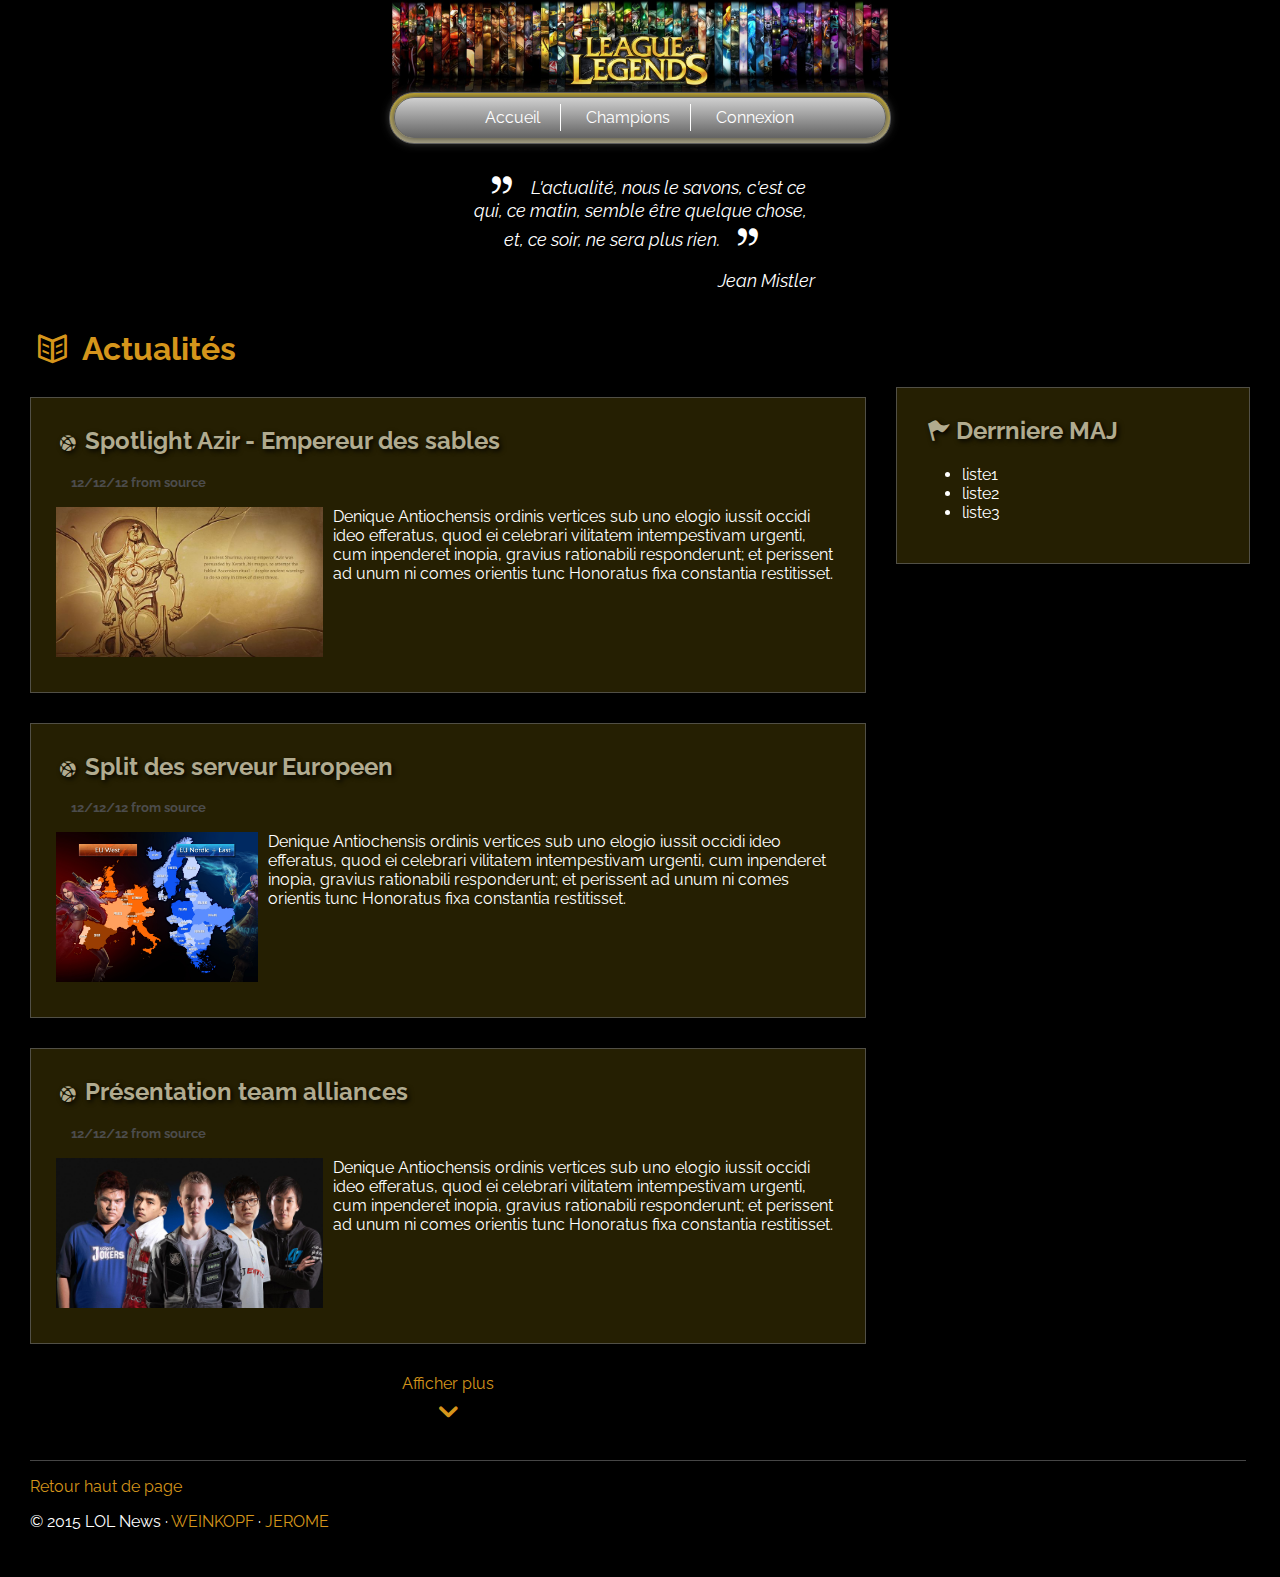
<file: index.html>
<!DOCTYPE html>
<html lang="fr">
  <head>
    <meta charset="utf-8">
    <meta name="Description" content="">
    <link rel="stylesheet" href="css/style.css" />
    <link rel="stylesheet" href="css/fontello.css" />
    <link rel="icon" href="image/icon.png">
    <link href='http://fonts.googleapis.com/css?family=Raleway' rel='stylesheet' type='text/css'>
    <title>LOL News</title>
  </head>

  <body>
    <div id="page">
      <header>
        <img id="logo" src="image/lol4.jpg" alt=""/>
      </header>
      <nav>
        <div id="cadrenav">
          <ul id="navigation">
            <li><a class="borduremenu" href="index.html">Accueil</a></li>
            <li><a class="borduremenu" href="champion.html">Champions</a></li>
            <li><a href="connexion.html">Connexion</a></li>
          </ul>
        </div>
      </nav>
      <blockquote>
        <cite><i class="icon-quote"></i>L'actualité, nous le savons, c'est ce qui, ce matin, semble être quelque chose, et, ce soir, ne sera plus rien.<i class="icon-quote"></i><br/></cite>
          <p id="src-quote">Jean Mistler</p>
      </blockquote>
      <article>
        <h1><i class="icon-book-open"></i> Actualités</h1>
        <section>
          <h2><i class="icon-network fontello"></i>Spotlight Azir - Empereur des sables</h2>
          <h4>12/12/12 from <a href="">source</a></h4>
          <img class="img-section" src="image/azir.jpg" alt=""/>
          <p>Denique Antiochensis ordinis vertices sub uno elogio iussit occidi ideo efferatus, quod ei celebrari vilitatem intempestivam urgenti, cum inpenderet inopia, gravius rationabili responderunt; et perissent ad unum ni comes orientis tunc Honoratus fixa constantia restitisset.</p>
          <a href="#"></a>
        </section>
        <section>
          <h2><i class="icon-network fontello"></i>Split des serveur Europeen</h2>
          <h4>12/12/12 from <a href="">source</a></h4>
          <img class="img-section" src="image/lcs-eu.jpg" alt=""/>
          <p>Denique Antiochensis ordinis vertices sub uno elogio iussit occidi ideo efferatus, quod ei celebrari vilitatem intempestivam urgenti, cum inpenderet inopia, gravius rationabili responderunt; et perissent ad unum ni comes orientis tunc Honoratus fixa constantia restitisset.</p>
          <a href="#"></a>
        </section>
        <section>
          <h2><i class="icon-network fontello"></i>Présentation team alliances</h2>
          <h4>12/12/12 from <a href="">source</a></h4>
          <img class="img-section" src="image/alliance.jpg" alt=""/>
          <p>Denique Antiochensis ordinis vertices sub uno elogio iussit occidi ideo efferatus, quod ei celebrari vilitatem intempestivam urgenti, cum inpenderet inopia, gravius rationabili responderunt; et perissent ad unum ni comes orientis tunc Honoratus fixa constantia restitisset.</p>
          <a href="#"></a>
        </section>
        <a class="link-down-open" href="">Afficher plus<i class="icon-down-open-1"></i></a>
      </article>
      <aside>
        <h2><i class="icon-flag"></i>Derrniere MAJ</h2>
        <ul>
          <li>liste1</li>
          <li>liste2</li>
          <li>liste3</li>
        </ul>
      </aside>
      <footer> 
        <p><a href="#">Retour haut de page</a></p>
        <p>&copy; 2015 LOL News &middot; <a href="#">WEINKOPF</a> &middot; <a href="#">JEROME</a></p>
      </footer>
    </div>
    <script src="#"></script>
  </body>
</html>
</file>
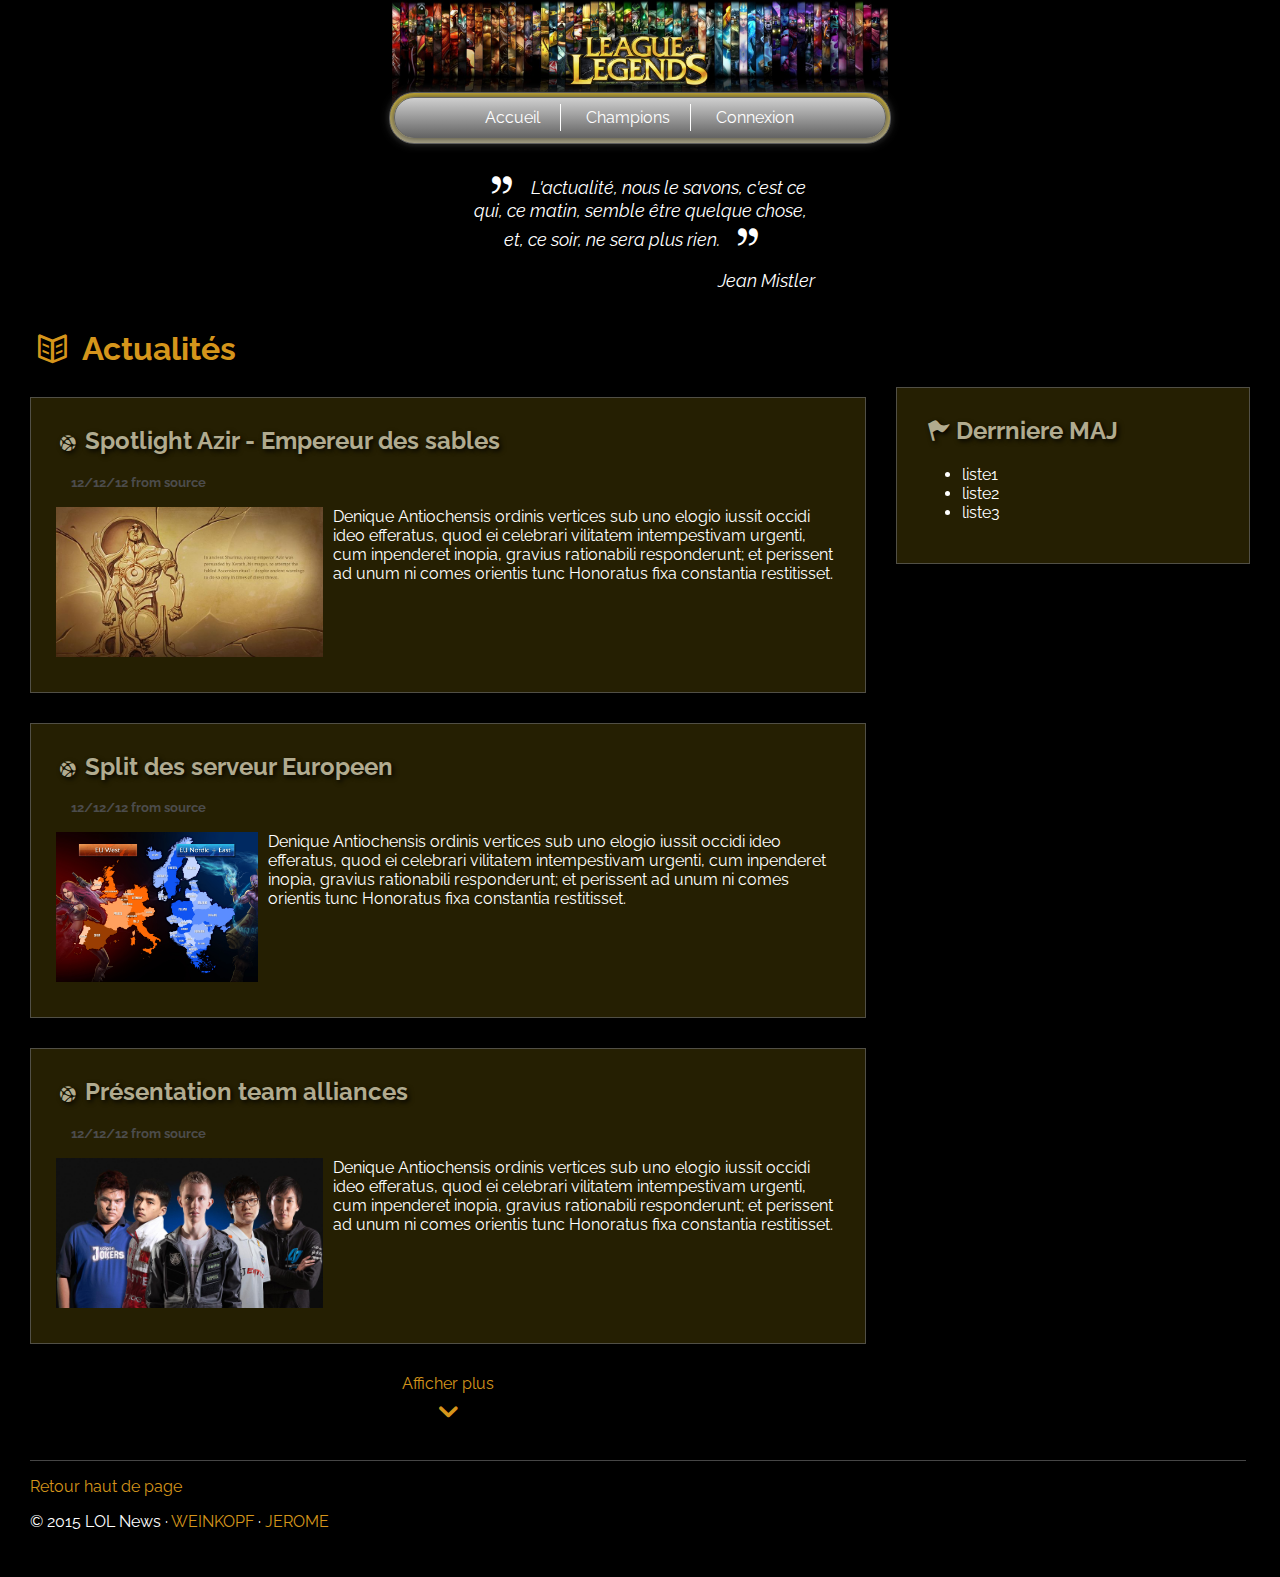
<file: www/index.html>
<!DOCTYPE html>
<html lang="fr">
  <head>
    <meta charset="utf-8">
    <meta name="Description" content="">
    <link rel="stylesheet" href="css/style.css" />
    <link rel="stylesheet" href="css/fontello.css" />
    <link rel="icon" href="image/icon.png">
    <link href='http://fonts.googleapis.com/css?family=Raleway' rel='stylesheet' type='text/css'>
    <title>LOL News</title>
  </head>

  <body>
    <div id="page">
      <header>
        <img id="logo" src="image/lol4.jpg" alt=""/>
      </header>
      <nav>
        <div id="cadrenav">
          <ul id="navigation">
            <li><a class="borduremenu" href="index.html">Accueil</a></li>
            <li><a class="borduremenu" href="champion.html">Champions</a></li>
            <li><a href="connexion.html">Connexion</a></li>
          </ul>
        </div>
      </nav>
      <blockquote>
        <cite><i class="icon-quote"></i>L'actualité, nous le savons, c'est ce qui, ce matin, semble être quelque chose, et, ce soir, ne sera plus rien.<i class="icon-quote"></i><br/></cite>
          <p id="src-quote">Jean Mistler</p>
      </blockquote>
      <noscript>
      	<p id="message_avertissement_javascript">
	      	Attention, ce site utilise Javascript !
      	</p>
      </noscript>
      <article>
        <h1><i class="icon-book-open"></i> Actualités</h1>
        <section>
          <h2><i class="icon-network fontello"></i>Spotlight Azir - Empereur des sables</h2>
          <h4>12/12/12 from <a href="">source</a></h4>
          <img class="img-section" src="image/azir.jpg" alt=""/>
          <p>Denique Antiochensis ordinis vertices sub uno elogio iussit occidi ideo efferatus, quod ei celebrari vilitatem intempestivam urgenti, cum inpenderet inopia, gravius rationabili responderunt; et perissent ad unum ni comes orientis tunc Honoratus fixa constantia restitisset.</p>
          <a href="#"></a>
        </section>
        <section>
          <h2><i class="icon-network fontello"></i>Split des serveur Europeen</h2>
          <h4>12/12/12 from <a href="">source</a></h4>
          <img class="img-section" src="image/lcs-eu.jpg" alt=""/>
          <p>Denique Antiochensis ordinis vertices sub uno elogio iussit occidi ideo efferatus, quod ei celebrari vilitatem intempestivam urgenti, cum inpenderet inopia, gravius rationabili responderunt; et perissent ad unum ni comes orientis tunc Honoratus fixa constantia restitisset.</p>
          <a href="#"></a>
        </section>
        <section>
          <h2><i class="icon-network fontello"></i>Présentation team alliances</h2>
          <h4>12/12/12 from <a href="">source</a></h4>
          <img class="img-section" src="image/alliance.jpg" alt=""/>
          <p>Denique Antiochensis ordinis vertices sub uno elogio iussit occidi ideo efferatus, quod ei celebrari vilitatem intempestivam urgenti, cum inpenderet inopia, gravius rationabili responderunt; et perissent ad unum ni comes orientis tunc Honoratus fixa constantia restitisset.</p>
          <a href="#"></a>
        </section>
        <a class="link-down-open" href="">Afficher plus<i class="icon-down-open-1"></i></a>
      </article>
      <aside>
        <h2><i class="icon-flag"></i>Derrniere MAJ</h2>
        <ul>
          <li>liste1</li>
          <li>liste2</li>
          <li>liste3</li>
        </ul>
      </aside>
      <footer> 
        <p><a href="#">Retour haut de page</a></p>
        <p>&copy; 2015 LOL News &middot; <a href="#">WEINKOPF</a> &middot; <a href="#">JEROME</a></p>
      </footer>
    </div>
    <script src="#"></script>
  </body>
</html>
</file>
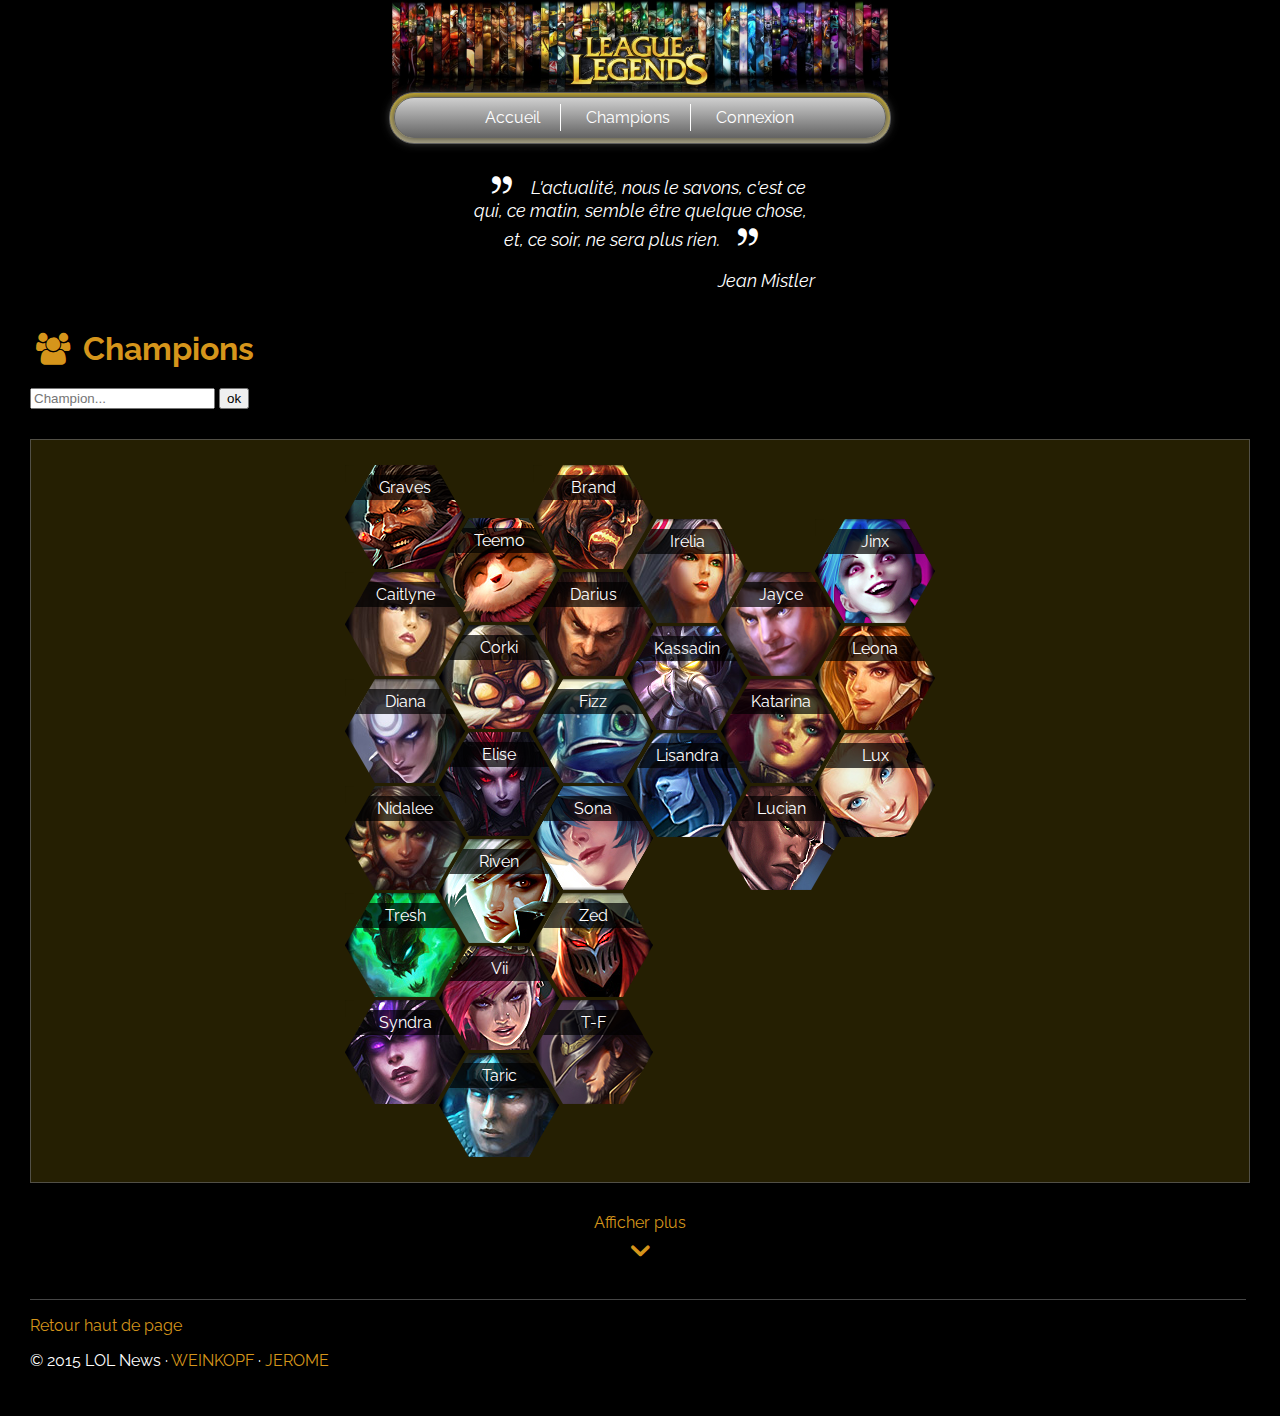
<file: champion.html>
<!DOCTYPE html>
<html lang="fr">
  <head>
    <meta charset="utf-8">
    <meta name="Description" content="">
    <link rel="stylesheet" href="css/style.css" />
    <link rel="stylesheet" href="css/fontello.css" />
    <link rel="icon" href="image/icon.png">
    <link href='http://fonts.googleapis.com/css?family=Raleway' rel='stylesheet' type='text/css'>
    <title>LOL News</title>
  </head>

  <body>
    <div id="page">
      <header>
        <img id="logo" src="image/lol4.jpg" alt=""/>
      </header>
      <nav>
        <div id="cadrenav">
          <ul id="navigation">
            <li><a class="borduremenu" href="index.html">Accueil</a></li>
            <li><a class="borduremenu" href="champion.html">Champions</a></li>
            <li><a href="connexion.html">Connexion</a></li>
          </ul>
        </div>
      </nav>
      <blockquote>
        <cite><i class="icon-quote"></i>L'actualité, nous le savons, c'est ce qui, ce matin, semble être quelque chose, et, ce soir, ne sera plus rien.<i class="icon-quote"></i><br></cite>
          <p id="src-quote">Jean Mistler</p>
      </blockquote>
      <article class="champion">
        <h1><i class="icon-users"></i> Champions</h1>
        <div id="recherche">
          <input type="search" placeholder="Champion..." name="search">
          <input type="submit" value="ok">
        </div>
        <section >
          <div class="row-block-hexagon">
            <div class="block-hexagon">
              <div class="hex-row">
                  <div class="hex"><div class="left"></div><div class="middle"><img class="img-champion" src="image/champions/graves-test.png" alt="graves"/><div class="trapezoid"><p class="name-champion">Graves</p></div></div><div class="right"></div></div>
                  <div class="hex even"><div class="left"></div><div class="middle"><img class="img-champion" src="image/champions/Teemo.png" alt="teemo"/><div class="trapezoid"><p class="name-champion">Teemo</p></div></div><div class="right"></div></div>
                  <div class="hex"><div class="left"></div><div class="middle"><img class="img-champion" src="image/champions/Brand.png" alt="Brand"/><div class="trapezoid"><p class="name-champion">Brand</p></div></div><div class="right"></div></div>
              </div>
              <div class="hex-row">
                  <div class="hex"><div class="left"></div><div class="middle"><img class="img-champion" src="image/champions/Caitlyne.png" alt="Caitlyne"/><div class="trapezoid"><p class="name-champion">Caitlyne</p></div></div><div class="right"></div></div>
                  <div class="hex even"><div class="left"></div><div class="middle"><img class="img-champion" src="image/champions/Corki.png" alt="Corki"/><div class="trapezoid"><p class="name-champion">Corki</p></div></div><div class="right"></div></div>
                  <div class="hex"><div class="left"></div><div class="middle"><img class="img-champion" src="image/champions/Darius.png" alt="Darius"/><div class="trapezoid"><p class="name-champion">Darius</p></div></div><div class="right"></div></div>
              </div>
              <div class="hex-row">
                  <div class="hex"><div class="left"></div><div class="middle"><img class="img-champion" src="image/champions/Diana.png" alt="Diana"/><div class="trapezoid"><p class="name-champion">Diana</p></div></div><div class="right"></div></div>
                  <div class="hex even"><div class="left"></div><div class="middle"><img class="img-champion" src="image/champions/Elise.png" alt="Elise"/><div class="trapezoid"><p class="name-champion">Elise</p></div></div><div class="right"></div></div>
                  <div class="hex"><div class="left"></div><div class="middle"><img class="img-champion" src="image/champions/Fizz.png" alt="Fizz"/><div class="trapezoid"><p class="name-champion">Fizz</p></div></div><div class="right"></div></div>
              </div>
          </div>
          <div class="block-hexagon block-hexagon-middle">
              <div class="hex-row">
                  <div class="hex"><div class="left"></div><div class="middle"><img class="img-champion" src="image/champions/Irelia.png" alt="Irelia"/><div class="trapezoid"><p class="name-champion">Irelia</p></div></div><div class="right"></div></div>
                  <div class="hex even"><div class="left"></div><div class="middle"><img class="img-champion" src="image/champions/Jayce.png" alt="Jayce"/><div class="trapezoid"><p class="name-champion">Jayce</p></div></div><div class="right"></div></div>
                  <div class="hex"><div class="left"></div><div class="middle"><img class="img-champion" src="image/champions/Jinx.png" alt="Jinx"/><div class="trapezoid"><p class="name-champion">Jinx</p></div></div><div class="right"></div></div>
              </div>
              <div class="hex-row">
                  <div class="hex"><div class="left"></div><div class="middle"><img class="img-champion" src="image/champions/Kassadin.png" alt="Kassadin"/><div class="trapezoid"><p class="name-champion">Kassadin</p></div></div><div class="right"></div></div>
                  <div class="hex even"><div class="left"></div><div class="middle"><img class="img-champion" src="image/champions/Katarina.png" alt="Katarina"/><div class="trapezoid"><p class="name-champion">Katarina</p></div></div><div class="right"></div></div>
                  <div class="hex"><div class="left"></div><div class="middle"><img class="img-champion" src="image/champions/Leona.png" alt="Leona"/><div class="trapezoid"><p class="name-champion">Leona</p></div></div><div class="right"></div></div>
              </div>
              <div class="hex-row">
                  <div class="hex"><div class="left"></div><div class="middle"><img class="img-champion" src="image/champions/Lisandra.png" alt="Lisandra"/><div class="trapezoid"><p class="name-champion">Lisandra</p></div></div><div class="right"></div></div>
                  <div class="hex even"><div class="left"></div><div class="middle"><img class="img-champion" src="image/champions/Lucian.png" alt="Lucian"/><div class="trapezoid"><p class="name-champion">Lucian</p></div></div><div class="right"></div></div>
                  <div class="hex"><div class="left"></div><div class="middle"><img class="img-champion" src="image/champions/Lux.png" alt="Lux"/><div class="trapezoid"><p class="name-champion">Lux</p></div></div><div class="right"></div></div>
              </div>
          </div>
          <div class="block-hexagon hex3">
              <div class="hex-row">
                  <div class="hex"><div class="left"></div><div class="middle"><img class="img-champion" src="image/champions/Nidalee.png" alt="Nidalee"/><div class="trapezoid"><p class="name-champion">Nidalee</p></div></div><div class="right"></div></div>
                  <div class="hex even"><div class="left"></div><div class="middle"><img class="img-champion" src="image/champions/Riven.png" alt="Riven"/><div class="trapezoid"><p class="name-champion">Riven</p></div></div><div class="right"></div></div>
                  <div class="hex"><div class="left"></div><div class="middle"><img class="img-champion" src="image/champions/Sona.png" alt="Sona"/><div class="trapezoid"><p class="name-champion">Sona</p></div></div><div class="right"></div></div>
              </div>
              <div class="hex-row">
                  <div class="hex"><div class="left"></div><div class="middle"><img class="img-champion" src="image/champions/Tresh.png" alt="Tresh"/><div class="trapezoid"><p class="name-champion">Tresh</p></div></div><div class="right"></div></div>
                  <div class="hex even"><div class="left"></div><div class="middle"><img class="img-champion" src="image/champions/Vii.png" alt="Vii"/><div class="trapezoid"><p class="name-champion">Vii</p></div></div><div class="right"></div></div>
                  <div class="hex"><div class="left"></div><div class="middle"><img class="img-champion" src="image/champions/Zed.png" alt="Zed"/><div class="trapezoid"><p class="name-champion">Zed</p></div></div><div class="right"></div></div>
              </div>
              <div class="hex-row">
                  <div class="hex"><div class="left"></div><div class="middle"><img class="img-champion" src="image/champions/Syndra.png" alt="Syndra"/><div class="trapezoid"><p class="name-champion">Syndra</p></div></div><div class="right"></div></div>
                  <div class="hex even"><div class="left"></div><div class="middle"><img class="img-champion" src="image/champions/Taric.png" alt="Taric"/><div class="trapezoid"><p class="name-champion">Taric</p></div></div><div class="right"></div></div>
                  <div class="hex"><div class="left"></div><div class="middle"><img class="img-champion" src="image/champions/tf.png" alt="tf"/><div class="trapezoid"><p class="name-champion">T-F</p></div></div><div class="right"></div></div>
              </div>
          </div>
        </div>
        </section>
        <a class="link-down-open" href="">Afficher plus<i class="icon-down-open-1"></i></a>
      </article>
      <footer> 
        <p><a href="#">Retour haut de page</a></p>
        <p>&copy; 2015 LOL News &middot; <a href="#">WEINKOPF</a> &middot; <a href="#">JEROME</a></p>
      </footer>
    </div>
    <script src="#"></script>
  </body>
</html>
</file>
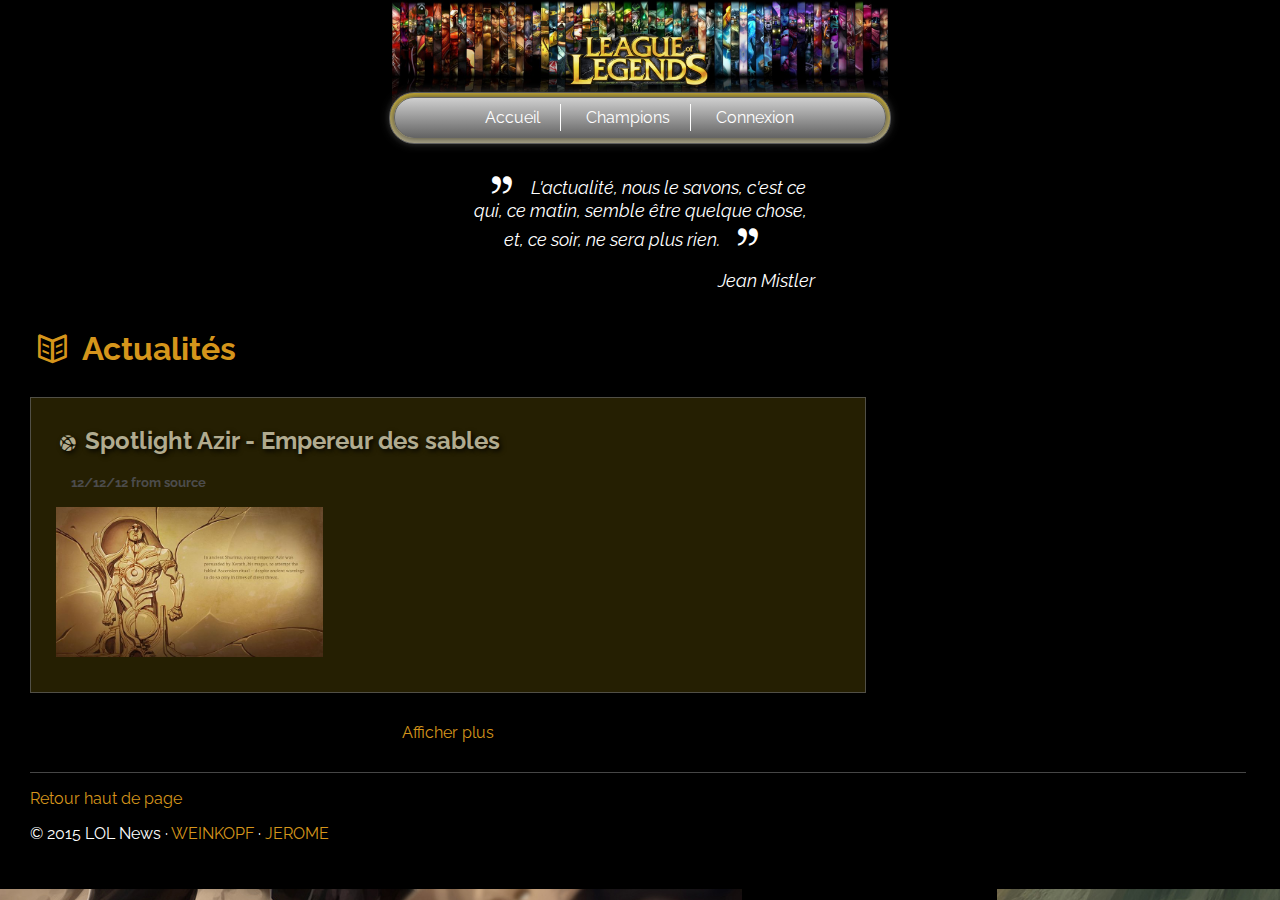
<file: connexion.html>
<!DOCTYPE html>
<html lang="fr">
  <head>
    <meta charset="utf-8">
    <meta name="Description" content="">
    <link rel="stylesheet" href="css/style.css" />
    <link rel="stylesheet" href="css/fontello.css" />
    <link rel="icon" href="image/icon.png">
    <link href='http://fonts.googleapis.com/css?family=Raleway' rel='stylesheet' type='text/css'>
    <title>LOL News</title>
  </head>

  <body>
    <div id="page">
      <header>
        <img id="logo" src="image/lol4.jpg" alt=""/>
      </header>
      <nav>
        <div id="cadrenav">
          <ul id="navigation">
            <li><a class="borduremenu" href="index.html">Accueil</a></li>
            <li><a class="borduremenu" href="champion.html">Champions</a></li>
            <li><a href="connexion.html">Connexion</a></li>
          </ul>
        </div>
      </nav>
      <blockquote>
        <cite><i class="icon-quote"></i>L'actualité, nous le savons, c'est ce qui, ce matin, semble être quelque chose, et, ce soir, ne sera plus rien.<i class="icon-quote"></i></br></cite>
          <p id="src-quote">Jean Mistler</p>
      </blockquote>
      <article>
        <h1><i class="icon-book-open"></i> Actualités</h1>
        <section>
          <h2><i class="icon-network fontello"></i>Spotlight Azir - Empereur des sables</h2>
          <h4>12/12/12 from <a href="">source</a></h4>
          <img class="img-section" src="image/azir.jpg" alt=""/>
          
        </section>
        <a class="link-down-open" href="">Afficher plus<i class="icon-down-open"></i></a>
      </article>
      <footer> 
        <p><a href="#">Retour haut de page</a></p>
        <p>&copy; 2015 LOL News &middot; <a href="#">WEINKOPF</a> &middot; <a href="#">JEROME</a></p>
      </footer>
    </div>
    <script src="#"></script>
  </body>
</html>
</file>
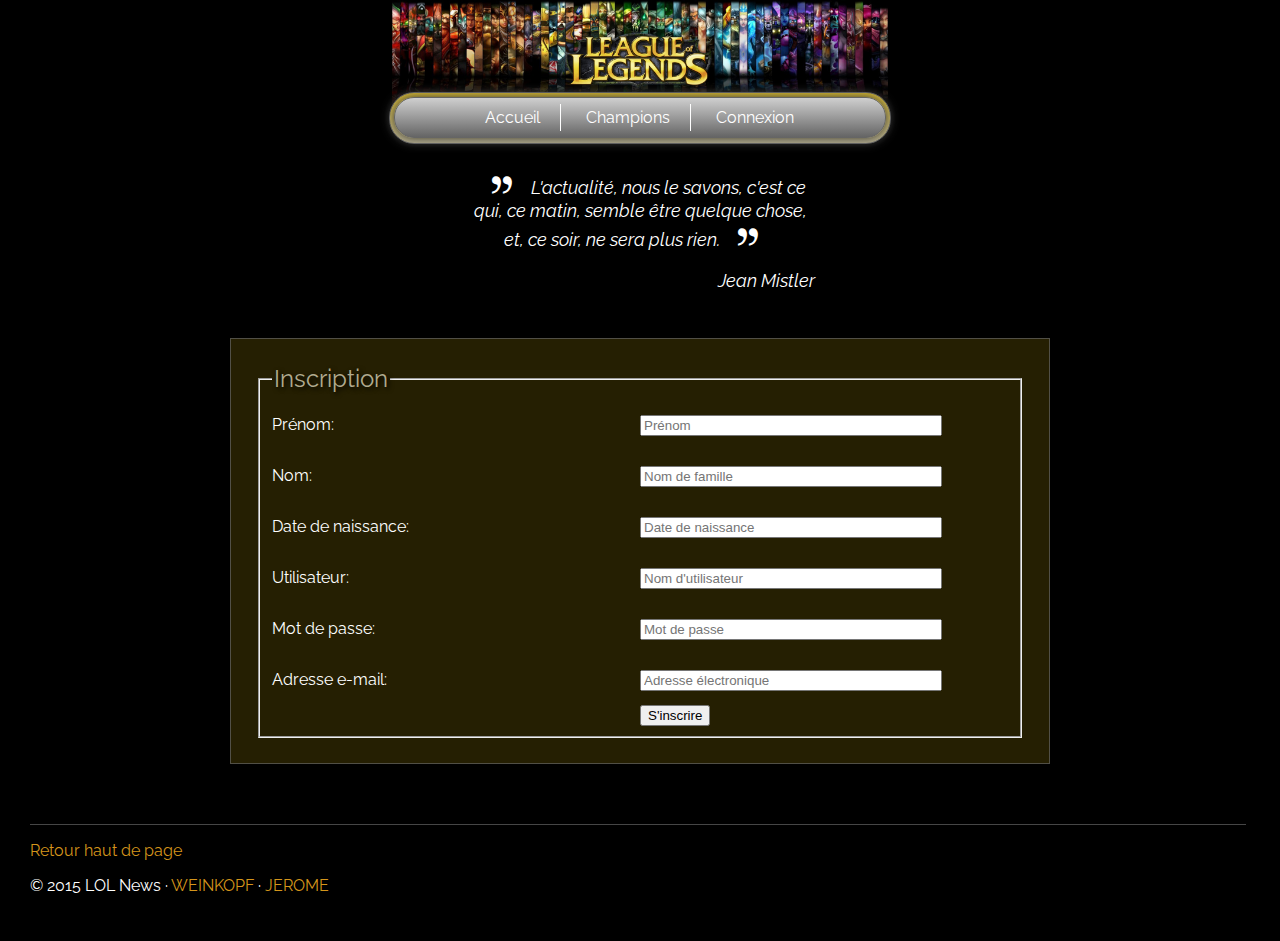
<file: inscription.html>
<!DOCTYPE html>
<html lang="fr">
  <head>
    <meta charset="utf-8">
    <meta name="Description" content="">
    <link rel="stylesheet" href="css/style.css" />
    <link rel="stylesheet" href="css/fontello.css" />
    <link rel="icon" href="image/icon.png">
    <link href='http://fonts.googleapis.com/css?family=Raleway' rel='stylesheet' type='text/css'>
    <title>LOL News</title>
  </head>

  <body>
    <div id="page">
      <header>
        <img id="logo" src="image/lol4.jpg" alt=""/>
      </header>
      <nav>
        <div id="cadrenav">
          <ul id="navigation">
            <li><a class="borduremenu" href="index.html">Accueil</a></li>
            <li><a class="borduremenu" href="champion.html">Champions</a></li>
            <li><a href="connexion.html">Connexion</a></li>
          </ul>
        </div>
      </nav>
      <blockquote>
        <cite><i class="icon-quote"></i>L'actualité, nous le savons, c'est ce qui, ce matin, semble être quelque chose, et, ce soir, ne sera plus rien.<i class="icon-quote"></i><br/></cite>
          <p id="src-quote">Jean Mistler</p>
      </blockquote>
      <article id="article_connexion">
	  	<section id="section_connexion">
			<form method="post" action="inscription.php" onSubmit="return(VerifForm(this))">
					<fieldset class="fieldset_cadre">
						<legend class="legend_cadre">Inscription</legend>
						<div class="champInscription"><p>Prénom:</p><input type="text" placeholder="Prénom" name="prenom" required /></div>
						<div class="champInscription"><p>Nom:</p><input type="text" placeholder="Nom de famille" name="nom" required /></div>
						<div class="champInscription"><p>Date de naissance:</p><input type="text" placeholder="Date de naissance" name="dateNaissance" required /></div>
						<div class="champInscription"><p>Utilisateur:</p><input type="text" placeholder="Nom d'utilisateur" name="nomUtilisateur" required /></div>
						<div class="champInscription"><p>Mot de passe:</p><input type="password" placeholder="Mot de passe" name="mdp" required /></div>
						<div class="champInscription"><p>Adresse e-mail:</p><input type="text" placeholder="Adresse électronique" name="email" id="email" required /></div>
						
						<input type="submit" alt="Inscritption" id="btnInscription" value="S'inscrire" />
					</fieldset>
				</form>
		</section>
      </article>
      <footer> 
        <p><a href="#">Retour haut de page</a></p>
        <p>&copy; 2015 LOL News &middot; <a href="#">WEINKOPF</a> &middot; <a href="#">JEROME</a></p>
      </footer>
    </div>
    <script src="#"></script>
  </body>
</html>
</file>
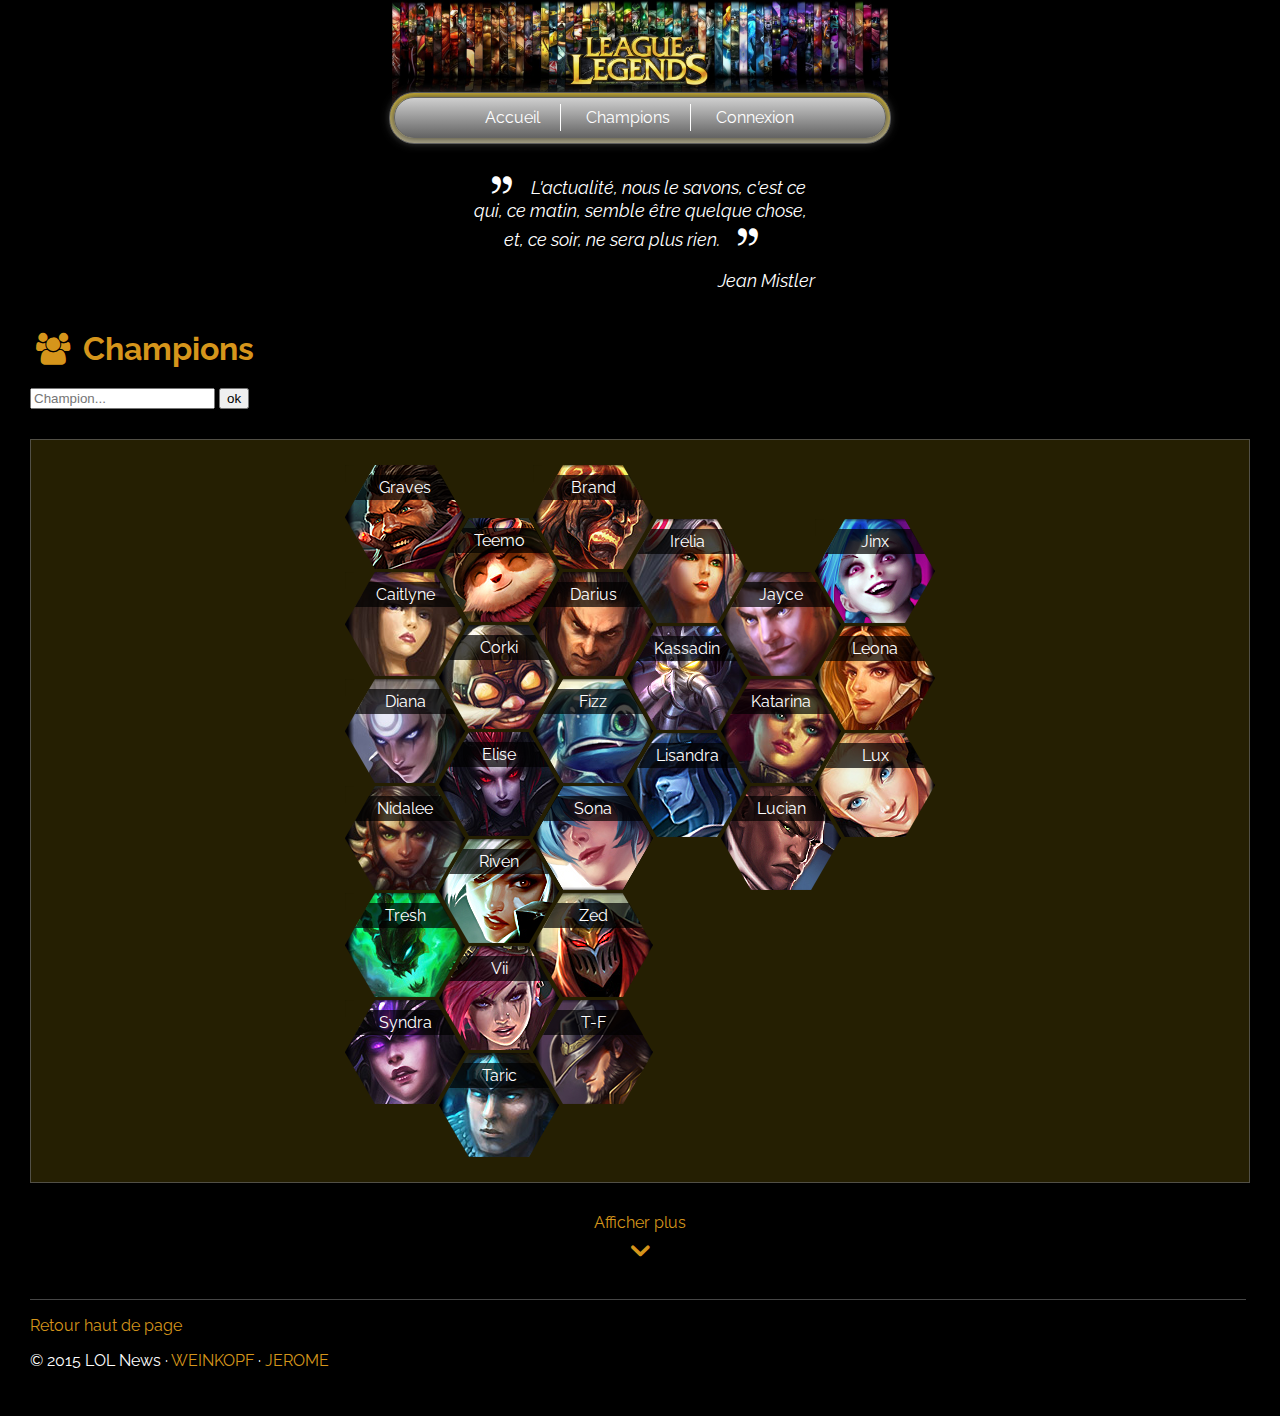
<file: www/champion.html>
<!DOCTYPE html>
<html lang="fr">
  <head>
    <meta charset="utf-8">
    <meta name="Description" content="">
    <link rel="stylesheet" href="css/style.css" />
    <link rel="stylesheet" href="css/fontello.css" />
    <link rel="icon" href="image/icon.png">
    <link href='http://fonts.googleapis.com/css?family=Raleway' rel='stylesheet' type='text/css'>
    <title>LOL News</title>
  </head>

  <body>
    <div id="page">
      <header>
        <img id="logo" src="image/lol4.jpg" alt=""/>
      </header>
      <nav>
        <div id="cadrenav">
          <ul id="navigation">
            <li><a class="borduremenu" href="index.html">Accueil</a></li>
            <li><a class="borduremenu" href="champion.html">Champions</a></li>
            <li><a href="connexion.html">Connexion</a></li>
          </ul>
        </div>
      </nav>
      <blockquote>
        <cite><i class="icon-quote"></i>L'actualité, nous le savons, c'est ce qui, ce matin, semble être quelque chose, et, ce soir, ne sera plus rien.<i class="icon-quote"></i><br></cite>
          <p id="src-quote">Jean Mistler</p>
      </blockquote>
      <noscript>
        <p id="message_avertissement_javascript">
          Attention, ce site utilise Javascript !
        </p>
      </noscript>
      <article class="champion">
        <h1><i class="icon-users"></i> Champions</h1>
        <div id="recherche">
          <input type="search" placeholder="Champion..." name="search">
          <input type="submit" value="ok">
        </div>
        <section >
          <div class="row-block-hexagon">
            <div class="block-hexagon">
              <div class="hex-row">
                  <div class="hex"><div class="left"></div><div class="middle"><img class="img-champion" src="image/champions/graves-test.png" alt="graves"/><div class="trapezoid"><p class="name-champion">Graves</p></div></div><div class="right"></div></div>
                  <div class="hex even"><div class="left"></div><div class="middle"><img class="img-champion" src="image/champions/Teemo.png" alt="teemo"/><div class="trapezoid"><p class="name-champion">Teemo</p></div></div><div class="right"></div></div>
                  <div class="hex"><div class="left"></div><div class="middle"><img class="img-champion" src="image/champions/Brand.png" alt="Brand"/><div class="trapezoid"><p class="name-champion">Brand</p></div></div><div class="right"></div></div>
              </div>
              <div class="hex-row">
                  <div class="hex"><div class="left"></div><div class="middle"><img class="img-champion" src="image/champions/Caitlyne.png" alt="Caitlyne"/><div class="trapezoid"><p class="name-champion">Caitlyne</p></div></div><div class="right"></div></div>
                  <div class="hex even"><div class="left"></div><div class="middle"><img class="img-champion" src="image/champions/Corki.png" alt="Corki"/><div class="trapezoid"><p class="name-champion">Corki</p></div></div><div class="right"></div></div>
                  <div class="hex"><div class="left"></div><div class="middle"><img class="img-champion" src="image/champions/Darius.png" alt="Darius"/><div class="trapezoid"><p class="name-champion">Darius</p></div></div><div class="right"></div></div>
              </div>
              <div class="hex-row">
                  <div class="hex"><div class="left"></div><div class="middle"><img class="img-champion" src="image/champions/Diana.png" alt="Diana"/><div class="trapezoid"><p class="name-champion">Diana</p></div></div><div class="right"></div></div>
                  <div class="hex even"><div class="left"></div><div class="middle"><img class="img-champion" src="image/champions/Elise.png" alt="Elise"/><div class="trapezoid"><p class="name-champion">Elise</p></div></div><div class="right"></div></div>
                  <div class="hex"><div class="left"></div><div class="middle"><img class="img-champion" src="image/champions/Fizz.png" alt="Fizz"/><div class="trapezoid"><p class="name-champion">Fizz</p></div></div><div class="right"></div></div>
              </div>
          </div>
          <div class="block-hexagon block-hexagon-middle">
              <div class="hex-row">
                  <div class="hex"><div class="left"></div><div class="middle"><img class="img-champion" src="image/champions/Irelia.png" alt="Irelia"/><div class="trapezoid"><p class="name-champion">Irelia</p></div></div><div class="right"></div></div>
                  <div class="hex even"><div class="left"></div><div class="middle"><img class="img-champion" src="image/champions/Jayce.png" alt="Jayce"/><div class="trapezoid"><p class="name-champion">Jayce</p></div></div><div class="right"></div></div>
                  <div class="hex"><div class="left"></div><div class="middle"><img class="img-champion" src="image/champions/Jinx.png" alt="Jinx"/><div class="trapezoid"><p class="name-champion">Jinx</p></div></div><div class="right"></div></div>
              </div>
              <div class="hex-row">
                  <div class="hex"><div class="left"></div><div class="middle"><img class="img-champion" src="image/champions/Kassadin.png" alt="Kassadin"/><div class="trapezoid"><p class="name-champion">Kassadin</p></div></div><div class="right"></div></div>
                  <div class="hex even"><div class="left"></div><div class="middle"><img class="img-champion" src="image/champions/Katarina.png" alt="Katarina"/><div class="trapezoid"><p class="name-champion">Katarina</p></div></div><div class="right"></div></div>
                  <div class="hex"><div class="left"></div><div class="middle"><img class="img-champion" src="image/champions/Leona.png" alt="Leona"/><div class="trapezoid"><p class="name-champion">Leona</p></div></div><div class="right"></div></div>
              </div>
              <div class="hex-row">
                  <div class="hex"><div class="left"></div><div class="middle"><img class="img-champion" src="image/champions/Lisandra.png" alt="Lisandra"/><div class="trapezoid"><p class="name-champion">Lisandra</p></div></div><div class="right"></div></div>
                  <div class="hex even"><div class="left"></div><div class="middle"><img class="img-champion" src="image/champions/Lucian.png" alt="Lucian"/><div class="trapezoid"><p class="name-champion">Lucian</p></div></div><div class="right"></div></div>
                  <div class="hex"><div class="left"></div><div class="middle"><img class="img-champion" src="image/champions/Lux.png" alt="Lux"/><div class="trapezoid"><p class="name-champion">Lux</p></div></div><div class="right"></div></div>
              </div>
          </div>
          <div class="block-hexagon hex3">
              <div class="hex-row">
                  <div class="hex"><div class="left"></div><div class="middle"><img class="img-champion" src="image/champions/Nidalee.png" alt="Nidalee"/><div class="trapezoid"><p class="name-champion">Nidalee</p></div></div><div class="right"></div></div>
                  <div class="hex even"><div class="left"></div><div class="middle"><img class="img-champion" src="image/champions/Riven.png" alt="Riven"/><div class="trapezoid"><p class="name-champion">Riven</p></div></div><div class="right"></div></div>
                  <div class="hex"><div class="left"></div><div class="middle"><img class="img-champion" src="image/champions/Sona.png" alt="Sona"/><div class="trapezoid"><p class="name-champion">Sona</p></div></div><div class="right"></div></div>
              </div>
              <div class="hex-row">
                  <div class="hex"><div class="left"></div><div class="middle"><img class="img-champion" src="image/champions/Tresh.png" alt="Tresh"/><div class="trapezoid"><p class="name-champion">Tresh</p></div></div><div class="right"></div></div>
                  <div class="hex even"><div class="left"></div><div class="middle"><img class="img-champion" src="image/champions/Vii.png" alt="Vii"/><div class="trapezoid"><p class="name-champion">Vii</p></div></div><div class="right"></div></div>
                  <div class="hex"><div class="left"></div><div class="middle"><img class="img-champion" src="image/champions/Zed.png" alt="Zed"/><div class="trapezoid"><p class="name-champion">Zed</p></div></div><div class="right"></div></div>
              </div>
              <div class="hex-row">
                  <div class="hex"><div class="left"></div><div class="middle"><img class="img-champion" src="image/champions/Syndra.png" alt="Syndra"/><div class="trapezoid"><p class="name-champion">Syndra</p></div></div><div class="right"></div></div>
                  <div class="hex even"><div class="left"></div><div class="middle"><img class="img-champion" src="image/champions/Taric.png" alt="Taric"/><div class="trapezoid"><p class="name-champion">Taric</p></div></div><div class="right"></div></div>
                  <div class="hex"><div class="left"></div><div class="middle"><img class="img-champion" src="image/champions/tf.png" alt="tf"/><div class="trapezoid"><p class="name-champion">T-F</p></div></div><div class="right"></div></div>
              </div>
          </div>
        </div>
        </section>
        <a class="link-down-open" href="">Afficher plus<i class="icon-down-open-1"></i></a>
      </article>
      <footer> 
        <p><a href="#">Retour haut de page</a></p>
        <p>&copy; 2015 LOL News &middot; <a href="#">WEINKOPF</a> &middot; <a href="#">JEROME</a></p>
      </footer>
    </div>
    <script src="#"></script>
  </body>
</html>
</file>
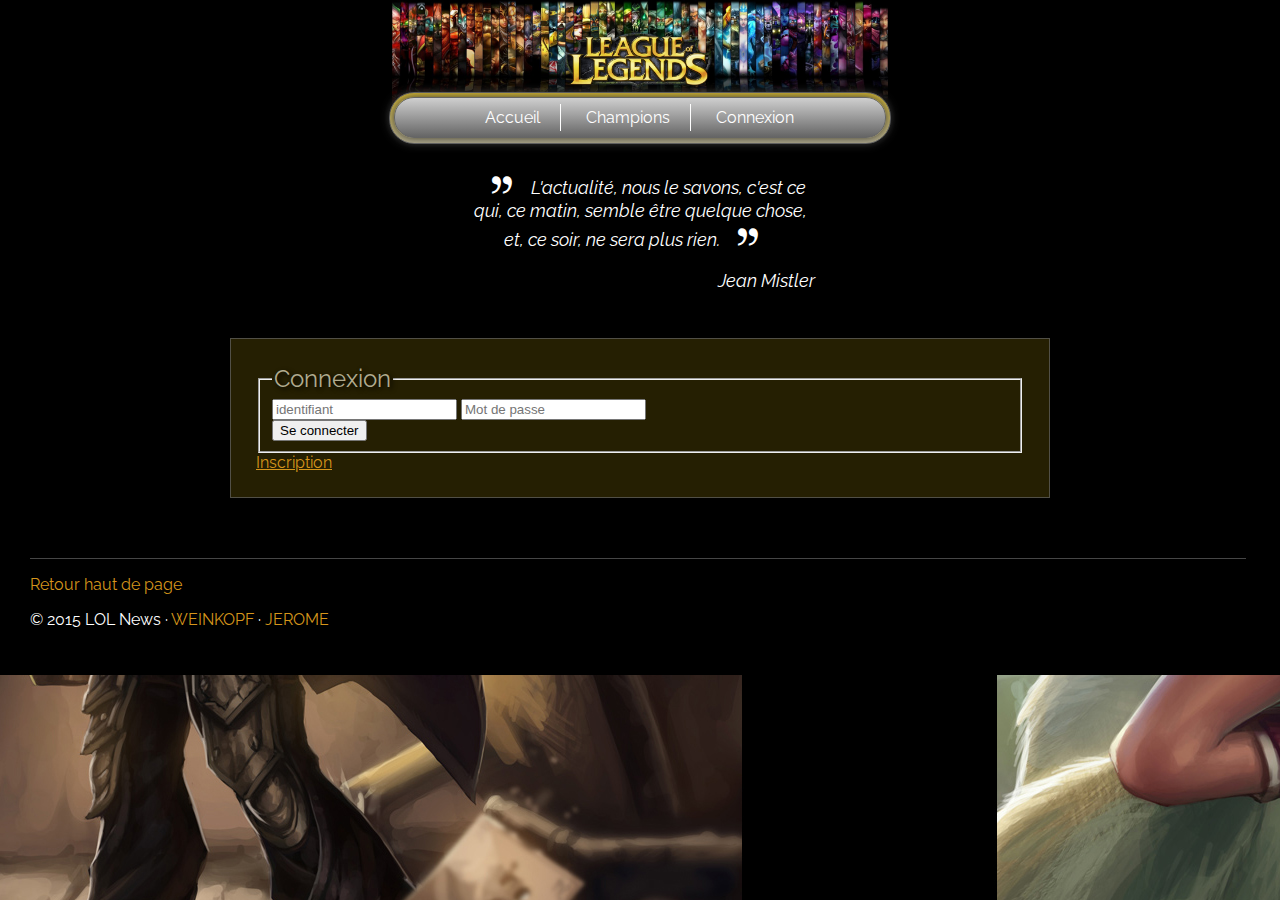
<file: www/connexion.html>
<!DOCTYPE html>
<html lang="fr">
  <head>
    <meta charset="utf-8">
    <meta name="Description" content="">
    <link rel="stylesheet" href="css/style.css" />
    <link rel="stylesheet" href="css/fontello.css" />
    <link rel="icon" href="image/icon.png">
    <link href='http://fonts.googleapis.com/css?family=Raleway' rel='stylesheet' type='text/css'>
    <title>LOL News</title>
  </head>

  <body>
    <div id="page">
      <header>
        <img id="logo" src="image/lol4.jpg" alt=""/>
      </header>
      <nav>
        <div id="cadrenav">
          <ul id="navigation">
            <li><a class="borduremenu" href="index.html">Accueil</a></li>
            <li><a class="borduremenu" href="champion.html">Champions</a></li>
            <li><a href="connexion.html">Connexion</a></li>
          </ul>
        </div>
      </nav>
      <blockquote>
        <cite><i class="icon-quote"></i>L'actualité, nous le savons, c'est ce qui, ce matin, semble être quelque chose, et, ce soir, ne sera plus rien.<i class="icon-quote"></i><br/></cite>
          <p id="src-quote">Jean Mistler</p>
      </blockquote>
      <noscript>
        <p id="message_avertissement_javascript">
          Attention, ce site utilise Javascript !
        </p>
      </noscript>
      <article id="article_connexion">
	  	<section id="section_connexion">
			<form id="form_connection" method="" name="form_connexion" action="">
				<fieldset class="fieldset_cadre">
						<legend class="legend_cadre">Connexion</legend>
						<input type="text" placeholder="identifiant" maxlength="40" id="identifiant" name="username" required />
						<input type="password" placeholder="Mot de passe" maxlength="40" id="motdepasse" name="userpwd" required /><br />
						<input type="submit" name="connexion" id="btn_connexion" value="Se connecter" />
            <span id="reponse"></span>
				</fieldset>
			</form>
			<a href="inscription.html">Inscription</a>
		</section>
      </article>
      <footer> 
        <p><a href="#">Retour haut de page</a></p>
        <p>&copy; 2015 LOL News &middot; <a href="#">WEINKOPF</a> &middot; <a href="#">JEROME</a></p>
      </footer>
    </div>
    <script src="js/ajax.js"></script>
  </body>
</html>
</file>
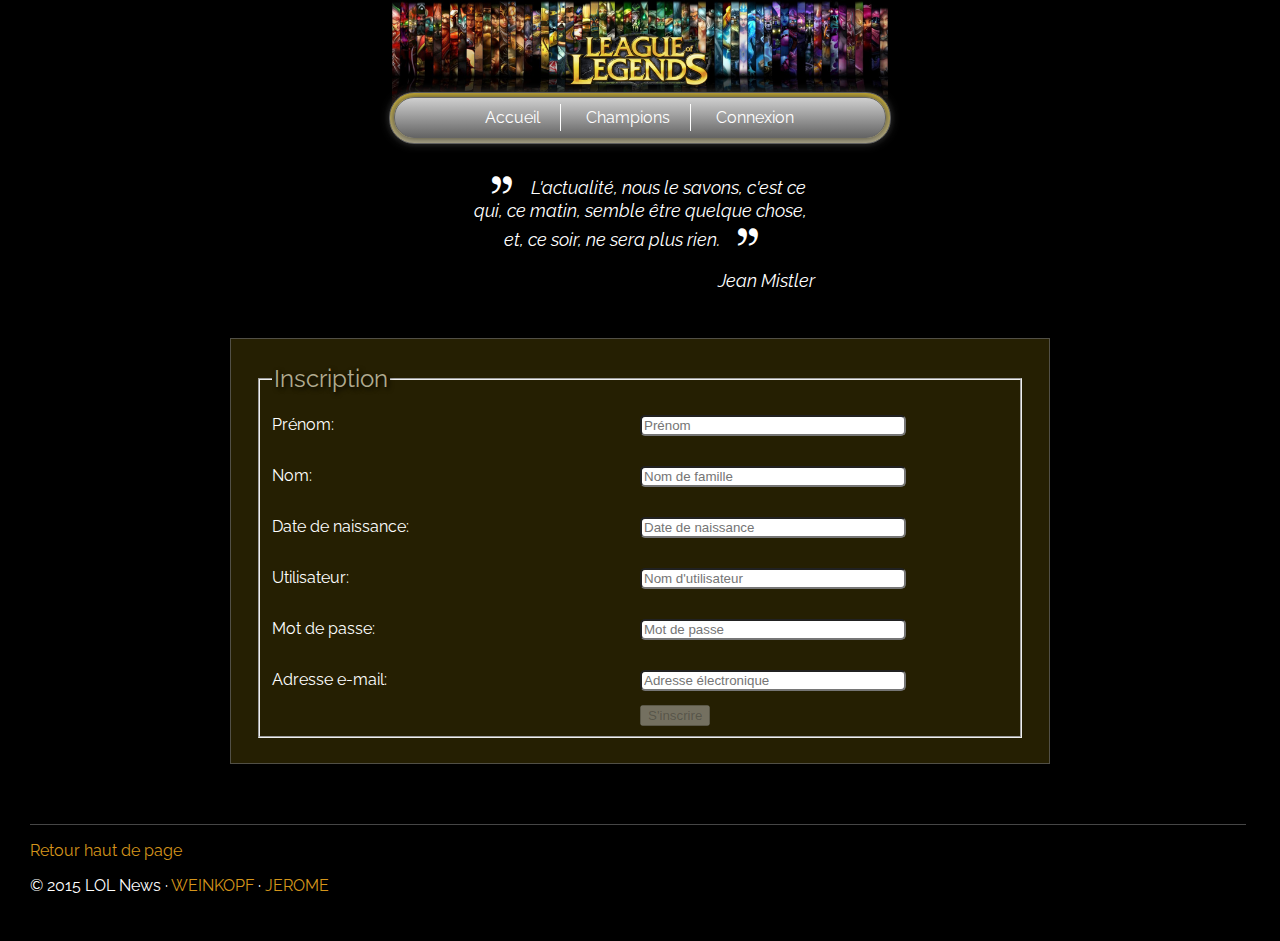
<file: www/inscription.html>
<!DOCTYPE html>
<html lang="fr">
  <head>
    <meta charset="utf-8">
    <meta name="Description" content="">
    <link rel="stylesheet" href="css/style.css" />
    <link rel="stylesheet" href="css/fontello.css" />
    <link rel="icon" href="image/icon.png">
    <link href='http://fonts.googleapis.com/css?family=Raleway' rel='stylesheet' type='text/css'>
    <title>LOL News</title>
  </head>

  <body>
    <div id="page">
      <header>
        <img id="logo" src="image/lol4.jpg" alt=""/>
      </header>
      <nav>
        <div id="cadrenav">
          <ul id="navigation">
            <li><a class="borduremenu" href="index.html">Accueil</a></li>
            <li><a class="borduremenu" href="champion.html">Champions</a></li>
            <li><a href="connexion.html">Connexion</a></li>
          </ul>
        </div>
      </nav>
      <blockquote>
        <cite><i class="icon-quote"></i>L'actualité, nous le savons, c'est ce qui, ce matin, semble être quelque chose, et, ce soir, ne sera plus rien.<i class="icon-quote"></i><br/></cite>
          <p id="src-quote">Jean Mistler</p>
      </blockquote>
      <noscript>
        <p id="message_avertissement_javascript">
          Attention, ce site utilise Javascript !
        </p>
      </noscript>
      <article id="article_connexion">
	  	<section id="section_connexion">
			<form method="post" action="./htbin/register.py" id="formulaire">
					<fieldset class="fieldset_cadre">
						<legend class="legend_cadre">Inscription</legend>
						<div class="champInscription"><p>Prénom:</p><input type="text" placeholder="Prénom" name="firstname" required /><i class="icon-check" id="icon-checkID"></i><i class="icon-cancel"></i></div>
						<div class="champInscription"><p>Nom:</p><input type="text" placeholder="Nom de famille" name="lastname" required /><i class="icon-check"></i><i class="icon-cancel"></i></div>
						<div class="champInscription"><p>Date de naissance:</p><input type="text" placeholder="Date de naissance" name="dateNaissance" required /><i class="icon-check"></i><i class="icon-cancel"></i></div>
						<div class="champInscription"><p>Utilisateur:</p><input type="text" placeholder="Nom d'utilisateur" name="username" required /><i class="icon-check"></i><i class="icon-cancel"></i></div>
						<div class="champInscription"><p>Mot de passe:</p><input type="password" placeholder="Mot de passe" name="userpwd" required /><i class="icon-check"></i><i class="icon-cancel"></i></div>
						<div class="champInscription"><p>Adresse e-mail:</p><input type="text" placeholder="Adresse électronique" name="email" id="email" required /><i class="icon-check"></i><i class="icon-cancel"></i></div>
						
						<input type="submit" alt="Inscritption" id="btnInscription" value="S'inscrire" disabled/>
					</fieldset>
				</form>
		</section>
      </article>
      <footer> 
        <p><a href="#">Retour haut de page</a></p>
        <p>&copy; 2015 LOL News &middot; <a href="#">WEINKOPF</a> &middot; <a href="#">JEROME</a></p>
      </footer>
    </div>
    <script src="js/validation.js"></script>
    <script src="js/ajax.js"></script>
  </body>
</html>
</file>
<file: css/style.css>
/*****************************************

          MENU DE NAVIGATION 

******************************************/
#navigation li {
  display: inline;
}
#navigation {
  margin: 4px ;
  padding: 0 ;
  list-style: none ;
  text-align: center ;
  color: #343434;
  box-shadow: 0px 0px 10px #343434;
  border-radius: 20px;
  border: 1px solid #656565;
  background: linear-gradient(#cfcfcf, #656565);
}
#navigation li {
  display: inline ;
  margin-right: 1px ;
  color: #fff ;
}
#navigation li a {
  padding: 4px 20px ;
  color: #fff ;
  font-family: 'Raleway', sans-serif;
  line-height: 1em ;
  text-align: center ;
  text-decoration: none ;
}
#navigation li a:hover, #navigation li a:focus, #navigation li a:active {

  color: #8BBE21;
}
#cadrenav
{
  width: 500px;
height: 50px;
margin: auto;
text-align: center;
line-height: 39px;
color: #343434;
box-shadow: 0px 0px 10px #343434;
border-radius: 25px;
border: 1px solid #656565;
background: linear-gradient(#D7B930, #b1ab8f);
}
.borduremenu
{
  border-right: solid 1px #fff;
}
nav
{
  position: relative;
  top: -25px;
  
}
/*****************************************

                  HEADER

******************************************/
#logo
{
	height: 200px;
	margin: auto;
	display: block;
}
header
{
	background-color: black;
}
/*****************************************

                CITATION

******************************************/
blockquote
{
  text-align: center;
  width: 350px;
  margin: auto;
  font-family: 'Raleway', sans-serif;
  font-size: 1.1em;
}
.icon-quote
{
  font-size: 1.5em;
  padding: 10px;
}
#src-quote
{
  text-align: right;
  font-style: italic;
}
/*****************************************

                  BODY

******************************************/
body
{
	margin : 0 20%;
  padding: 0;
  color: #fff;
  background-color: #fff;
  overflow:auto;
  font-family: 'Raleway', sans-serif;
  background-image:url(../image/fond3.jpg);
  background-attachment:fixed;

}
article
{
   float:left;
   width:70%;
}
aside
{
  overflow:auto;
}
/*****************************************

                  PAGE

******************************************/
        #page
        {
          background-color: #000;
        }
/*****************************************

                  FOOTER

******************************************/
footer
{
  border-top: rgba(100,100,100,0.7) solid 1px;
  display: inline-block;
  width: 95%;
  color: #fff;
  margin: 30px;
}
footer a
{
  text-decoration: none;
  color: rgb(213,149,27);
}
footer a:hover
{
    color: #8BBE21;
}
/*****************************************

                  TITRE

******************************************/
h2,h3
{
  text-shadow: #000000 0.1em 0.1em 0.2em;
  color: #b1ab8f;
}
h1
{
  margin-left: 30px;
  color: rgb(213,149,27);
}
h2
{
  margin-top: 3px;
}
h4
{
  color: #4c4c4c;
  margin-left: 15px;
  font-size : 0.8em;
}
h4 a
{
  text-decoration: none;
  color: #4c4c4c;
}
h4 a:hover
{
  text-decoration: none;
  color: #8BBE21;
}
.icon-network
{
  font-size: 0.7em
}
.fontello
{
  margin-right: 5px;
}
/*****************************************

                  SECTION

******************************************/
section
{
  margin: 30px;
  border: rgba(100,100,100,0.7) solid 1px;
  padding : 25px;
  overflow: hidden;
  background-color: #251F02;
}
.img-section
{
  float: left;
  height: 150px;
  margin : 0 10px 10px 0;
}
.icon-down-open-1
{
  text-align: center;
  margin: auto;
  display: table;
  font-size: 2em;
  color: rgb(213,149,27);
}
.link-down-open
{
  text-decoration: none;
  color: rgb(213,149,27);
  margin: auto;
  display: table
}
.icon-down-open-1
{
  text-align: center;
  margin: auto;
  display: table;
  font-size: 2em;
  color: rgb(213,149,27);
}
.link-down-open
{
  text-decoration: none;
  color: rgb(213,149,27);
  margin: auto;
  display: table;
}
.link-down-open:hover
{
  color: #8BBE21;
}

/*****************************************

                  ASIDE

******************************************/
aside
{
  margin: 30px;
  border: rgba(100,100,100,0.7) solid 1px;
  padding : 25px;
  overflow: hidden;
  background-color: #251F02;
  margin-top: 96px;
}
/*****************************************

              CHAMPION.HTML

******************************************/
.champion
{
  width: 100%;
}
/*Rotation 3D*/
.hex 
{
    float: left;
    margin-right: -26px;
    margin-bottom: -50px;
   -webkit-transition : 1s;
   transition : 1s;
}
.hex p{
  -webkit-transition : 1s;
  transition : 1s;
}
.hex:hover
{
  -webkit-transform : rotateY(180deg);
  transform : rotateY(180deg);
  transition : 1s;
  
}
.hex:hover p{
   -webkit-transform : rotateY(-180deg);
   transform : rotateY(-180deg);
   transition : 1s;
}
.hex .left 
{
    float: left;
    width: 0;
    border-right: 30px solid rgba(0, 0, 0, 0);
    border-top: 52px solid transparent;
    border-bottom: 52px solid transparent;
}
.hex .middle 
{
    float: left;
    width: 60px;
    height: 104px;
    background: rgba(0, 0, 0, 0);
    position: relative;
}
.hex .right 
{
    float: left;
    width: 0;
    border-left: 30px solid rgba(0, 0, 0, 0);
    border-top: 52px solid transparent;
    border-bottom: 52px solid transparent;
}
.hex-row 
{
    clear: left;
}
.hex.even 
{
    margin-top: 53px;
}
.block-hexagon
{
  width: 309px; 
  height:371px;
  float: left;
}
.block-hexagon-middle
{
  margin: 54px -27px 0 -27px;
}
.row-block-hexagon
{
  margin-left: auto;
    margin-right: auto;
width: 873px;
}

.img-champion
{
  width: 120px;
  position: absolute;
  left: -30px;
  z-index: 1;
}
.trapezoid
{
  border-bottom: 25px solid rgba(0,0,0,0.7);
  border-left: 14px solid transparent;
  border-right: 14px solid transparent;
  height: 0px;
  width: 72px;
  margin: 10px 0 0 -20px;
  position: absolute;
  z-index: 2;
}
.name-champion
{
  text-align: center;
  margin: 3px 0 0 0;
}
#recherche
{
  margin-left: 30px;

}
/*****************************************

              CONNEXION.HTML

******************************************/
#article_connexion
{
	float:left;
	width: 100%;
}
#section_connexion
{
	margin-left: auto;
	margin-right: auto;
	width: 60%;
}
.legend_cadre
{
	font-size: 1.5em;
	text-shadow: #000000 0.1em 0.1em 0.2em;
	color: #b1ab8f;
}
/*****************************************

              INSCRIPTION.HTML

******************************************/
.champInscription input
{
	width: 40%;
}
.champInscription p
{
  display: inline-block;
  width: 50%;
}
#btnInscription
{
	margin-left: 50%;
}

/*****************************************

              MEDIA QUERY

******************************************/
/*Adapatation de la banière à la resolution de l'écran*/
@media screen and (max-width: 1450px) and (min-width: 835px)
{
    #logo
    { 
      height: 117px;
      margin: auto;
      display: block;
    }
}
@media screen and (max-width: 834px)
{
  #logo
    { 
      display: none;
    }
    nav 
    {
      position: relative;
      top: 0;
    }
}
/*Adapatation des champions à la resolution de l'écran*/
@media screen and (max-width: 1630px) and (min-width: 1180px)
{
    .hex3
    {
      margin-top: -104px;
    }
    .row-block-hexagon 
    {
      margin-left: auto;
      margin-right: auto;
      width: 590px;
    }
}
@media screen and (max-width: 1179px)
{
    
    .block-hexagon 
    {
      width: 309px;
      height: 371px;
      float: none;
    }
    .row-block-hexagon 
    {
      margin-left: auto;
      margin-right: auto;
      width: 309px;
    }
    .block-hexagon-middle 
    {
      margin: -50px 0;
    }

}
/*Fond d'écran responsive*/
@media screen and (max-width: 1550px) and (min-width:1000px)
{
    body
    {
      margin : 0 20%;
      padding: 0;
      color: #fff;
      background-color: #fff;
      overflow:auto;
      font-family: 'Raleway', sans-serif;
      background-image:url(../image/fond4.jpg);
      background-attachment:fixed;

    }
}
@media screen and (max-width: 1280px) and (min-width:500px)
{
    body
    {
      margin : 0 0%;
      padding: 0;
      color: #fff;
      background-color: #fff;
      overflow:auto;
      font-family: 'Raleway', sans-serif;
      background-attachment:fixed;

    }
}
</file>
<file: css/fontello.css>
@font-face {
  font-family: 'fontello';
  src: url('../font/fontello.eot?34700655');
  src: url('../font/fontello.eot?34700655#iefix') format('embedded-opentype'),
       url('../font/fontello.woff?34700655') format('woff'),
       url('../font/fontello.ttf?34700655') format('truetype'),
       url('../font/fontello.svg?34700655#fontello') format('svg');
  font-weight: normal;
  font-style: normal;
}
/* Chrome hack: SVG is rendered more smooth in Windozze. 100% magic, uncomment if you need it. */
/* Note, that will break hinting! In other OS-es font will be not as sharp as it could be */
/*
@media screen and (-webkit-min-device-pixel-ratio:0) {
  @font-face {
    font-family: 'fontello';
    src: url('../font/fontello.svg?34700655#fontello') format('svg');
  }
}
*/
 
 [class^="icon-"]:before, [class*=" icon-"]:before {
  font-family: "fontello";
  font-style: normal;
  font-weight: normal;
  speak: none;
 
  display: inline-block;
  text-decoration: inherit;
  width: 1em;
  margin-right: .2em;
  text-align: center;
  /* opacity: .8; */
 
  /* For safety - reset parent styles, that can break glyph codes*/
  font-variant: normal;
  text-transform: none;
     
  /* fix buttons height, for twitter bootstrap */
  line-height: 1em;
 
  /* Animation center compensation - margins should be symmetric */
  /* remove if not needed */
  margin-left: .2em;
 
  /* you can be more comfortable with increased icons size */
  /* font-size: 120%; */
 
  /* Uncomment for 3D effect */
  /* text-shadow: 1px 1px 1px rgba(127, 127, 127, 0.3); */
}
 
.icon-check:before { content: '\e800'; } /* '' */
.icon-cancel:before { content: '\e801'; } /* '' */
.icon-network:before { content: '\e802'; } /* '' */
.icon-flag:before { content: '\e803'; } /* '' */
.icon-book-open:before { content: '\e804'; } /* '' */
.icon-quote:before { content: '\e805'; } /* '' */
.icon-users:before { content: '\e806'; } /* '' */
.icon-lock-open-alt:before { content: '\e807'; } /* '' */
.icon-down-open-1:before { content: '\e809'; } /* '' */
</file>
<file: www/css/style.css>
a
{
  color: rgb(213,149,27);
}
/*****************************************

          MENU DE NAVIGATION 

******************************************/
#navigation li {
  display: inline;
}
#navigation {
  margin: 4px ;
  padding: 0 ;
  list-style: none ;
  text-align: center ;
  color: #343434;
  box-shadow: 0px 0px 10px #343434;
  border-radius: 20px;
  border: 1px solid #656565;
  background: linear-gradient(#cfcfcf, #656565);
}
#navigation li {
  display: inline ;
  margin-right: 1px ;
  color: #fff ;
}
#navigation li a {
  padding: 4px 20px ;
  color: #fff ;
  font-family: 'Raleway', sans-serif;
  line-height: 1em ;
  text-align: center ;
  text-decoration: none ;
}
#navigation li a:hover, #navigation li a:focus, #navigation li a:active {

  color: #8BBE21;
}
#cadrenav
{
  width: 500px;
height: 50px;
margin: auto;
text-align: center;
line-height: 39px;
color: #343434;
box-shadow: 0px 0px 10px #343434;
border-radius: 25px;
border: 1px solid #656565;
background: linear-gradient(#D7B930, #b1ab8f);
}
.borduremenu
{
  border-right: solid 1px #fff;
}
nav
{
  position: relative;
  top: -25px;
  
}
/*****************************************

                  HEADER

******************************************/
#logo
{
	height: 200px;
	margin: auto;
	display: block;
}
header
{
	background-color: black;
}
/*****************************************

                CITATION

******************************************/
blockquote
{
  text-align: center;
  width: 350px;
  margin: auto;
  font-family: 'Raleway', sans-serif;
  font-size: 1.1em;
}
.icon-quote
{
  font-size: 1.5em;
  padding: 10px;
}
#src-quote
{
  text-align: right;
  font-style: italic;
}
/*****************************************

          MESSAGE D'AVERTISSEMENT

******************************************/
#message_avertissement_javascript
{
  text-align: center;
  color: red;
  font-size: 1.7em;
  font-weight: bold;
}
/*****************************************

                  BODY

******************************************/
body
{
	margin : 0 20%;
  padding: 0;
  color: #fff;
  background-color: #fff;
  overflow:auto;
  font-family: 'Raleway', sans-serif;
  background-image:url(../image/fond3.jpg);
  background-attachment:fixed;

}
article
{
   float:left;
   width:70%;
}
aside
{
  overflow:auto;
}
/*****************************************

                  PAGE

******************************************/
        #page
        {
          background-color: #000;
        }
/*****************************************

                  FOOTER

******************************************/
footer
{
  border-top: rgba(100,100,100,0.7) solid 1px;
  display: inline-block;
  width: 95%;
  color: #fff;
  margin: 30px;
}
footer a
{
  text-decoration: none;
  color: rgb(213,149,27);
}
footer a:hover
{
    color: #8BBE21;
}
/*****************************************

                  TITRE

******************************************/
h2,h3
{
  text-shadow: #000000 0.1em 0.1em 0.2em;
  color: #b1ab8f;
}
h1
{
  margin-left: 30px;
  color: rgb(213,149,27);
}
h2
{
  margin-top: 3px;
}
h4
{
  color: #4c4c4c;
  margin-left: 15px;
  font-size : 0.8em;
}
h4 a
{
  text-decoration: none;
  color: #4c4c4c;
}
h4 a:hover
{
  text-decoration: none;
  color: #8BBE21;
}
.icon-network
{
  font-size: 0.7em
}
.fontello
{
  margin-right: 5px;
}
/*****************************************

                  SECTION

******************************************/
section
{
  margin: 30px;
  border: rgba(100,100,100,0.7) solid 1px;
  padding : 25px;
  overflow: hidden;
  background-color: #251F02;
}
.img-section
{
  float: left;
  height: 150px;
  margin : 0 10px 10px 0;
}
.icon-down-open-1
{
  text-align: center;
  margin: auto;
  display: table;
  font-size: 2em;
  color: rgb(213,149,27);
}
.link-down-open
{
  text-decoration: none;
  color: rgb(213,149,27);
  margin: auto;
  display: table
}
.icon-down-open-1
{
  text-align: center;
  margin: auto;
  display: table;
  font-size: 2em;
  color: rgb(213,149,27);
}
.link-down-open
{
  text-decoration: none;
  color: rgb(213,149,27);
  margin: auto;
  display: table;
}
.link-down-open:hover
{
  color: #8BBE21;
}

/*****************************************

                  ASIDE

******************************************/
aside
{
  margin: 30px;
  border: rgba(100,100,100,0.7) solid 1px;
  padding : 25px;
  overflow: hidden;
  background-color: #251F02;
  margin-top: 96px;
}
/*****************************************

              CHAMPION.HTML

******************************************/
.champion
{
  width: 100%;
}
/*Rotation 3D*/
.hex 
{
    float: left;
    margin-right: -26px;
    margin-bottom: -50px;
   -webkit-transition : 1s;
   transition : 1s;
}
.hex p{
  -webkit-transition : 1s;
  transition : 1s;
}
.hex:hover
{
  -webkit-transform : rotateY(180deg);
  transform : rotateY(180deg);
  transition : 1s;
  
}
.hex:hover p{
   -webkit-transform : rotateY(-180deg);
   transform : rotateY(-180deg);
   transition : 1s;
}
.hex .left 
{
    float: left;
    width: 0;
    border-right: 30px solid rgba(0, 0, 0, 0);
    border-top: 52px solid transparent;
    border-bottom: 52px solid transparent;
}
.hex .middle 
{
    float: left;
    width: 60px;
    height: 104px;
    background: rgba(0, 0, 0, 0);
    position: relative;
}
.hex .right 
{
    float: left;
    width: 0;
    border-left: 30px solid rgba(0, 0, 0, 0);
    border-top: 52px solid transparent;
    border-bottom: 52px solid transparent;
}
.hex-row 
{
    clear: left;
}
.hex.even 
{
    margin-top: 53px;
}
.block-hexagon
{
  width: 309px; 
  height:371px;
  float: left;
}
.block-hexagon-middle
{
  margin: 54px -27px 0 -27px;
}
.row-block-hexagon
{
  margin-left: auto;
    margin-right: auto;
width: 873px;
}

.img-champion
{
  width: 120px;
  position: absolute;
  left: -30px;
  z-index: 1;
}
.trapezoid
{
  border-bottom: 25px solid rgba(0,0,0,0.7);
  border-left: 14px solid transparent;
  border-right: 14px solid transparent;
  height: 0px;
  width: 72px;
  margin: 10px 0 0 -20px;
  position: absolute;
  z-index: 2;
}
.name-champion
{
  text-align: center;
  margin: 3px 0 0 0;
}
#recherche
{
  margin-left: 30px;

}
/*****************************************

              CONNEXION.HTML

******************************************/
#article_connexion
{
	float:left;
	width: 100%;
}
#section_connexion
{
	margin-left: auto;
	margin-right: auto;
	width: 60%;
}
.legend_cadre
{
	font-size: 1.5em;
	text-shadow: #000000 0.1em 0.1em 0.2em;
	color: #b1ab8f;
}
#reponse
{
  display: block;
}
/*****************************************

              INSCRIPTION.HTML

******************************************/
.champInscription input
{
	width: 35%;
  border-radius: 5px;
}
.champInscription p
{
  display: inline-block;
  width: 50%;
}
#btnInscription
{
	margin-left: 50%;
}
.icon-check
{
  display: none;
  color: #27cc27;
}
.icon-cancel
{
  display: none;
  color: #e71010;
}

/*****************************************

              MEDIA QUERY

******************************************/
/*Adapatation de la banière à la resolution de l'écran*/
@media screen and (max-width: 1450px) and (min-width: 835px)
{
    #logo
    { 
      height: 117px;
      margin: auto;
      display: block;
    }
}
@media screen and (max-width: 834px)
{
  #logo
    { 
      display: none;
    }
    nav 
    {
      position: relative;
      top: 0;
    }
}
/*Adapatation des champions à la resolution de l'écran*/
@media screen and (max-width: 1630px) and (min-width: 1180px)
{
    .hex3
    {
      margin-top: -104px;
    }
    .row-block-hexagon 
    {
      margin-left: auto;
      margin-right: auto;
      width: 590px;
    }
}
@media screen and (max-width: 1179px)
{
    
    .block-hexagon 
    {
      width: 309px;
      height: 371px;
      float: none;
    }
    .row-block-hexagon 
    {
      margin-left: auto;
      margin-right: auto;
      width: 309px;
    }
    .block-hexagon-middle 
    {
      margin: -50px 0;
    }

}
/*Fond d'écran responsive*/
@media screen and (max-width: 1550px) and (min-width:1000px)
{
    body
    {
      margin : 0 20%;
      padding: 0;
      color: #fff;
      background-color: #fff;
      overflow:auto;
      font-family: 'Raleway', sans-serif;
      background-image:url(../image/fond4.jpg);
      background-attachment:fixed;

    }
}
@media screen and (max-width: 1280px) and (min-width:500px)
{
    body
    {
      margin : 0 0%;
      padding: 0;
      color: #fff;
      background-color: #fff;
      overflow:auto;
      font-family: 'Raleway', sans-serif;
      background-attachment:fixed;

    }
}
</file>
<file: www/css/fontello.css>
@font-face {
  font-family: 'fontello';
  src: url('../font/fontello.eot?34700655');
  src: url('../font/fontello.eot?34700655#iefix') format('embedded-opentype'),
       url('../font/fontello.woff?34700655') format('woff'),
       url('../font/fontello.ttf?34700655') format('truetype'),
       url('../font/fontello.svg?34700655#fontello') format('svg');
  font-weight: normal;
  font-style: normal;
}
/* Chrome hack: SVG is rendered more smooth in Windozze. 100% magic, uncomment if you need it. */
/* Note, that will break hinting! In other OS-es font will be not as sharp as it could be */
/*
@media screen and (-webkit-min-device-pixel-ratio:0) {
  @font-face {
    font-family: 'fontello';
    src: url('../font/fontello.svg?34700655#fontello') format('svg');
  }
}
*/
 
 [class^="icon-"]:before, [class*=" icon-"]:before {
  font-family: "fontello";
  font-style: normal;
  font-weight: normal;
  speak: none;
 
  display: inline-block;
  text-decoration: inherit;
  width: 1em;
  margin-right: .2em;
  text-align: center;
  /* opacity: .8; */
 
  /* For safety - reset parent styles, that can break glyph codes*/
  font-variant: normal;
  text-transform: none;
     
  /* fix buttons height, for twitter bootstrap */
  line-height: 1em;
 
  /* Animation center compensation - margins should be symmetric */
  /* remove if not needed */
  margin-left: .2em;
 
  /* you can be more comfortable with increased icons size */
  /* font-size: 120%; */
 
  /* Uncomment for 3D effect */
  /* text-shadow: 1px 1px 1px rgba(127, 127, 127, 0.3); */
}
 
.icon-check:before { content: '\e800'; } /* '' */
.icon-cancel:before { content: '\e801'; } /* '' */
.icon-network:before { content: '\e802'; } /* '' */
.icon-flag:before { content: '\e803'; } /* '' */
.icon-book-open:before { content: '\e804'; } /* '' */
.icon-quote:before { content: '\e805'; } /* '' */
.icon-users:before { content: '\e806'; } /* '' */
.icon-lock-open-alt:before { content: '\e807'; } /* '' */
.icon-down-open-1:before { content: '\e809'; } /* '' */
</file>
